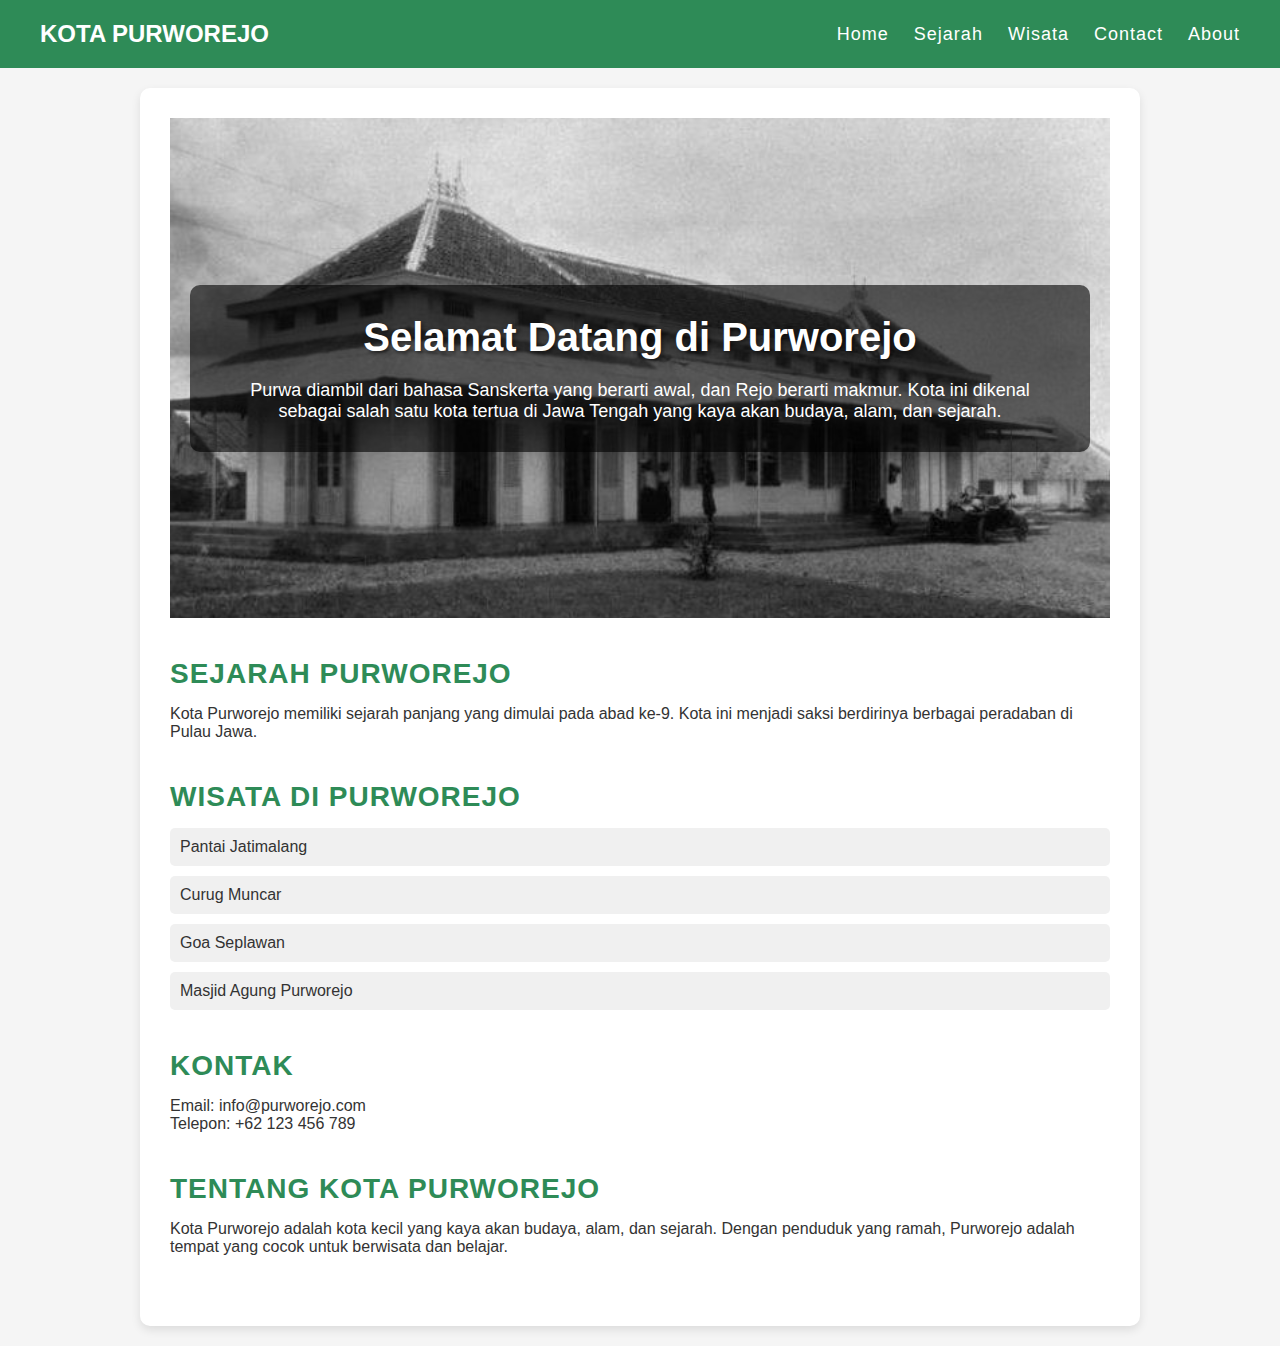
<file: index.html>
<!DOCTYPE html>
<html lang="id">
<head>
    <meta charset="UTF-8">
    <meta name="viewport" content="width=device-width, initial-scale=1.0">
    <title>Kota Purworejo</title>
    <link rel="stylesheet" href="styles.css">
</head>
<body>
    <header>
        <div class="title">Kota Purworejo</div>
        <div class="menu-toggle" onclick="toggleMenu()">
            <div></div>
            <div></div>
            <div></div>
        </div>
        <nav>
            <a href="index.html">Home</a>
            <a href="sejarah.html">Sejarah</a>
            <a href="wisata.html">Wisata</a>
            <a href="contact.html">Contact</a>
            <a href="about.html">About</a>
        </nav>
        <div class="mobile-menu" id="mobileMenu">
            <a href="index.html">Home</a>
            <a href="sejarah.html">Sejarah</a>
            <a href="wisata.html">Wisata</a>
            <a href="contact.html">Contact</a>
            <a href="about.html">About</a>
        </div>
    </header>
    <main class="content">
        <section id="home" class="hero">
            <div class="hero-text">
                <h1>Selamat Datang di Purworejo</h1>
                <p>Purwa diambil dari bahasa Sanskerta yang berarti awal, dan Rejo berarti makmur. Kota ini dikenal sebagai salah satu kota tertua di Jawa Tengah yang kaya akan budaya, alam, dan sejarah.</p>
            </div>
        </section>
        <section id="sejarah">
            <h2>Sejarah Purworejo</h2>
            <p>Kota Purworejo memiliki sejarah panjang yang dimulai pada abad ke-9. Kota ini menjadi saksi berdirinya berbagai peradaban di Pulau Jawa.</p>
        </section>
        <section id="wisata">
            <h2>Wisata di Purworejo</h2>
            <ul>
                <li>Pantai Jatimalang</li>
                <li>Curug Muncar</li>
                <li>Goa Seplawan</li>
                <li>Masjid Agung Purworejo</li>
            </ul>
        </section>
        <section id="contact">
            <h2>Kontak</h2>
            <p>Email: info@purworejo.com</p>
            <p>Telepon: +62 123 456 789</p>
        </section>
        <section id="about">
            <h2>Tentang Kota Purworejo</h2>
            <p>Kota Purworejo adalah kota kecil yang kaya akan budaya, alam, dan sejarah. Dengan penduduk yang ramah, Purworejo adalah tempat yang cocok untuk berwisata dan belajar.</p>
        </section>
    </main>
    <script src="script.js"></script>
</body>
</html>
</file>
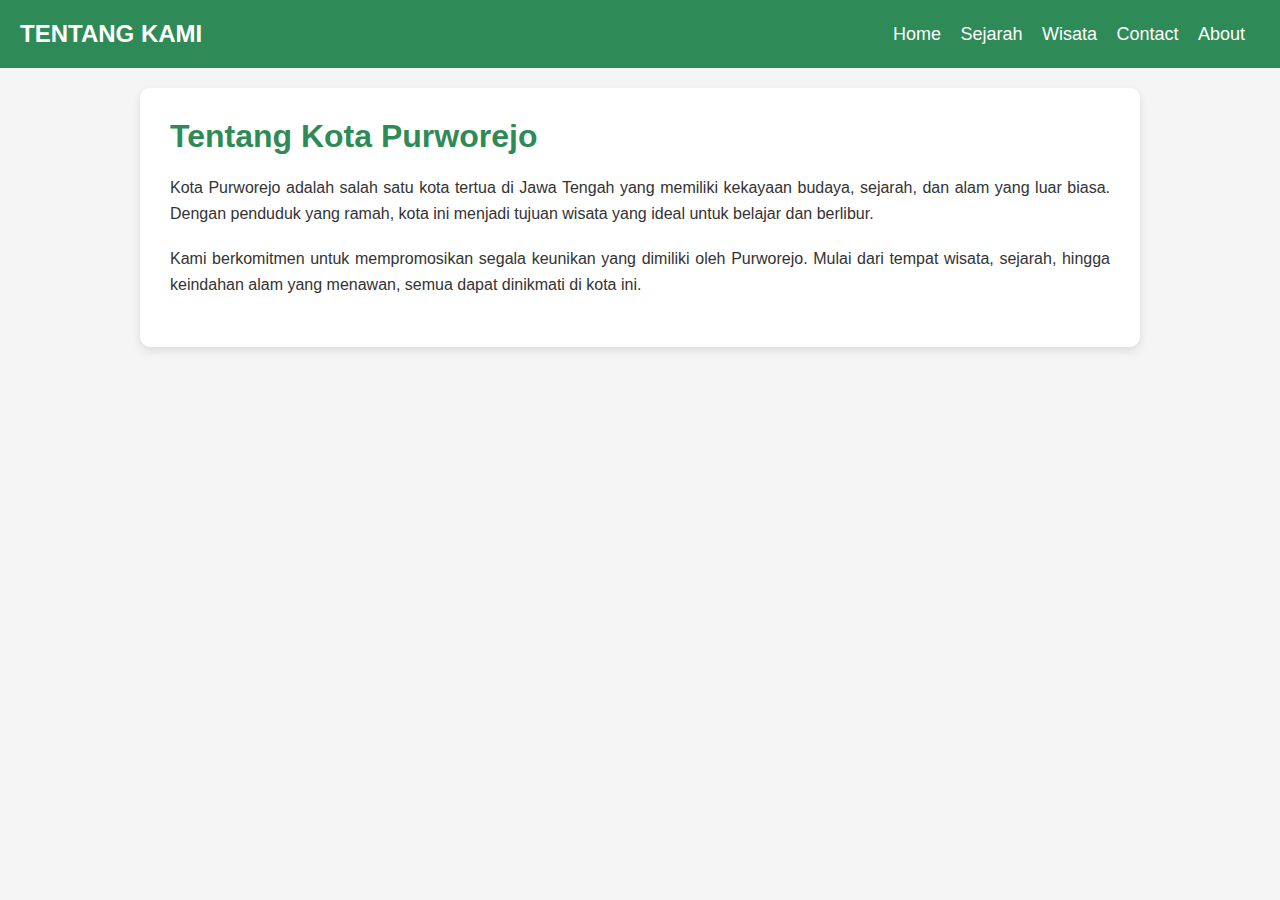
<file: about.html>
<!DOCTYPE html>
<html lang="id">
<head>
    <meta charset="UTF-8">
    <meta name="viewport" content="width=device-width, initial-scale=1.0">
    <title>Tentang Kami</title>
    <link rel="stylesheet" href="about.css">
</head>
<body>
    <header>
        <div class="title">Tentang Kami</div>
        <nav>
            <a href="index.html">Home</a>
            <a href="sejarah.html">Sejarah</a>
            <a href="wisata.html">Wisata</a>
            <a href="contact.html">Contact</a>
            <a href="about.html">About</a>
        </nav>
    </header>
    <main class="about-container">
        <section class="about">
            <h1>Tentang Kota Purworejo</h1>
            <p>Kota Purworejo adalah salah satu kota tertua di Jawa Tengah yang memiliki kekayaan budaya, sejarah, dan alam yang luar biasa. Dengan penduduk yang ramah, kota ini menjadi tujuan wisata yang ideal untuk belajar dan berlibur.</p>
            <p>Kami berkomitmen untuk mempromosikan segala keunikan yang dimiliki oleh Purworejo. Mulai dari tempat wisata, sejarah, hingga keindahan alam yang menawan, semua dapat dinikmati di kota ini.</p>
        </section>
    </main>
    <script src="about.js"></script>
</body>
</html>
</file>
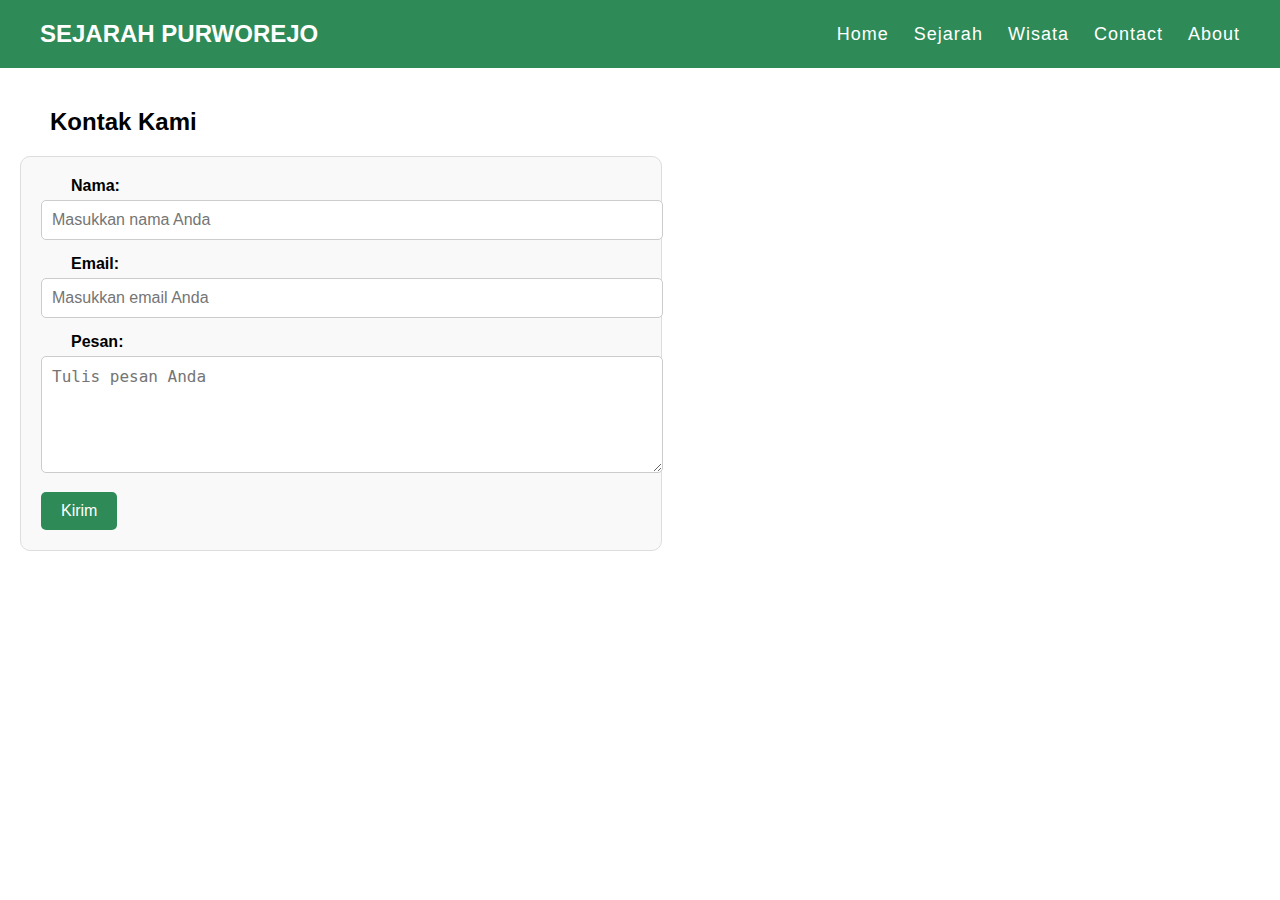
<file: contact.html>
<!DOCTYPE html>
<html lang="id">
<head>
    <meta charset="UTF-8">
    <meta name="viewport" content="width=device-width, initial-scale=1.0">
    <title>Sejarah Purworejo</title>
    <link rel="stylesheet" href="contact.css">
</head>
<body>
    <header>
        <div class="title">Sejarah Purworejo</div>
        <div class="menu-toggle" onclick="toggleMenu()">
            <div></div>
            <div></div>
            <div></div>
        </div>
        <nav>
            <a href="index.html">Home</a>
            <a href="sejarah.html">Sejarah</a>
            <a href="wisata.html">Wisata</a>
            <a href="contact.html">Contact</a>
            <a href="about.html">About</a>
        </nav>
        <div class="mobile-menu" id="mobileMenu">
            <a href="index.html">Home</a>
            <a href="sejarah.html">Sejarah</a>
            <a href="wisata.html">Wisata</a>
            <a href="contact.html">Contact</a>
            <a href="about.html">About</a>
        </div>
    </header>
    <main class="content">
        <section id="contact">
            <h2>Kontak Kami</h2>
            <form id="contactForm">
                <div class="form-group">
                    <label for="name">Nama:</label>
                    <input type="text" id="name" name="name" placeholder="Masukkan nama Anda" required>
                </div>
                <div class="form-group">
                    <label for="email">Email:</label>
                    <input type="email" id="email" name="email" placeholder="Masukkan email Anda" required>
                </div>
                <div class="form-group">
                    <label for="message">Pesan:</label>
                    <textarea id="message" name="message" rows="5" placeholder="Tulis pesan Anda" required></textarea>
                </div>
                <button type="submit">Kirim</button>
                <p id="formResponse" style="display: none; color: green;"></p>
            </form>
        </section>
        
    </main>
    <script src="contact.js"></script>
</body>
</html>
</file>
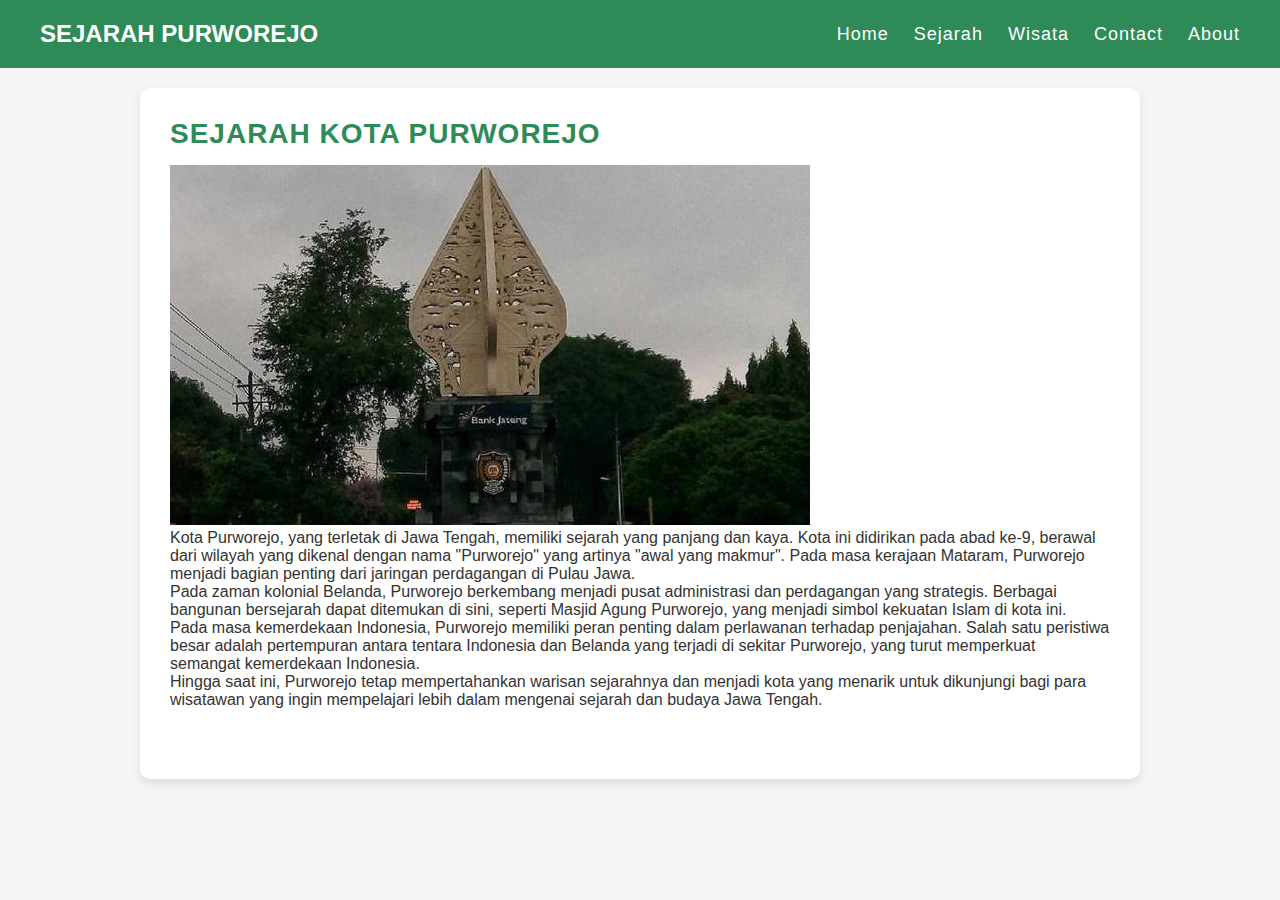
<file: sejarah.html>
<!DOCTYPE html>
<html lang="id">
<head>
    <meta charset="UTF-8">
    <meta name="viewport" content="width=device-width, initial-scale=1.0">
    <title>Sejarah Purworejo</title>
    <link rel="stylesheet" href="styles.css">
</head>
<body>
    <header>
        <div class="title">Sejarah Purworejo</div>
        <div class="menu-toggle" onclick="toggleMenu()">
            <div></div>
            <div></div>
            <div></div>
        </div>
        <nav>
            <a href="index.html">Home</a>
            <a href="sejarah.html">Sejarah</a>
            <a href="wisata.html">Wisata</a>
            <a href="contact.html">Contact</a>
            <a href="about.html">About</a>
        </nav>
        <div class="mobile-menu" id="mobileMenu">
            <a href="index.html">Home</a>
            <a href="sejarah.html">Sejarah</a>
            <a href="wisata.html">Wisata</a>
            <a href="contact.html">Contact</a>
            <a href="about.html">About</a>
        </div>
    </header>
    <main class="content">
        <section id="sejarah">
            <h2>Sejarah Kota Purworejo</h2>
            <img src="pwr3.jpg" alt="Sejarah Purworejo" class="history-image">
            <p>Kota Purworejo, yang terletak di Jawa Tengah, memiliki sejarah yang panjang dan kaya. Kota ini didirikan pada abad ke-9, berawal dari wilayah yang dikenal dengan nama "Purworejo" yang artinya "awal yang makmur". Pada masa kerajaan Mataram, Purworejo menjadi bagian penting dari jaringan perdagangan di Pulau Jawa.</p>
            <p>Pada zaman kolonial Belanda, Purworejo berkembang menjadi pusat administrasi dan perdagangan yang strategis. Berbagai bangunan bersejarah dapat ditemukan di sini, seperti Masjid Agung Purworejo, yang menjadi simbol kekuatan Islam di kota ini.</p>
            <p>Pada masa kemerdekaan Indonesia, Purworejo memiliki peran penting dalam perlawanan terhadap penjajahan. Salah satu peristiwa besar adalah pertempuran antara tentara Indonesia dan Belanda yang terjadi di sekitar Purworejo, yang turut memperkuat semangat kemerdekaan Indonesia.</p>
            <p>Hingga saat ini, Purworejo tetap mempertahankan warisan sejarahnya dan menjadi kota yang menarik untuk dikunjungi bagi para wisatawan yang ingin mempelajari lebih dalam mengenai sejarah dan budaya Jawa Tengah.</p>
        </section>
    </main>
    <script src="script.js"></script>
</body>
</html>
</file>
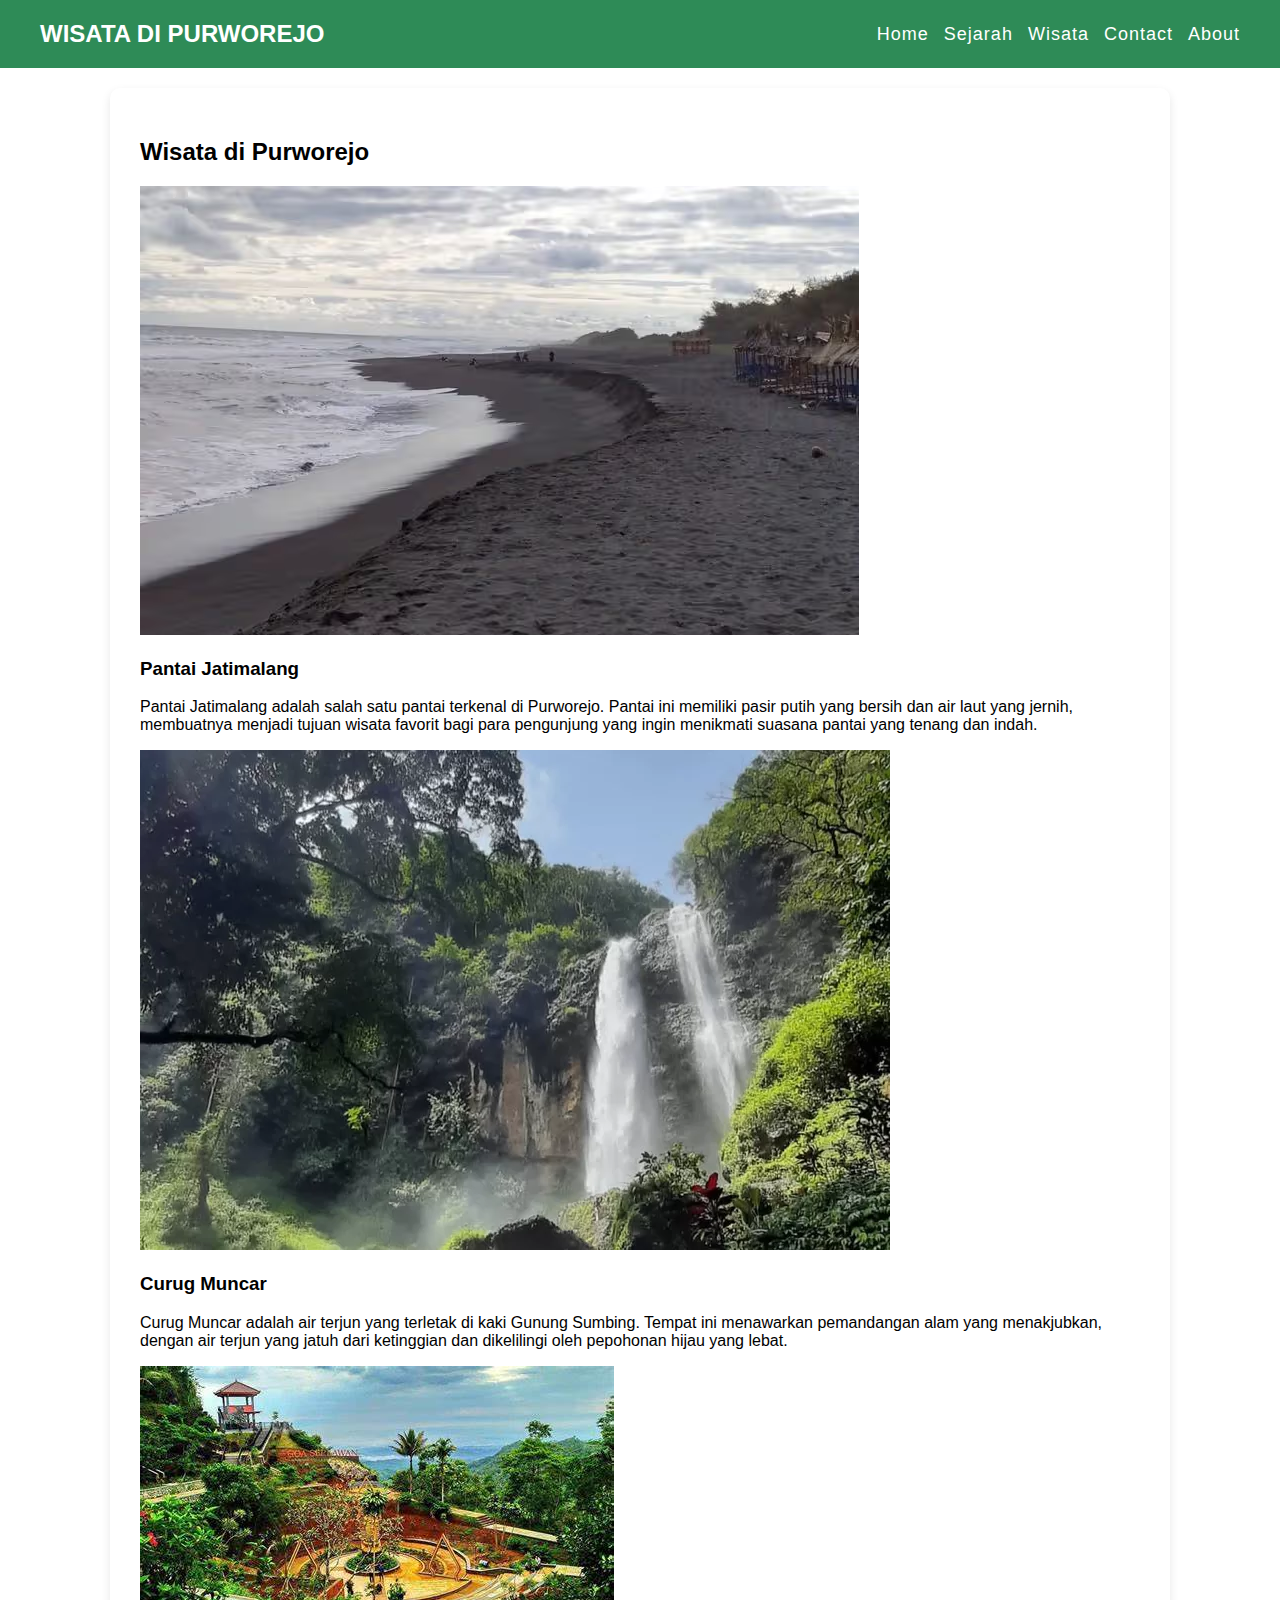
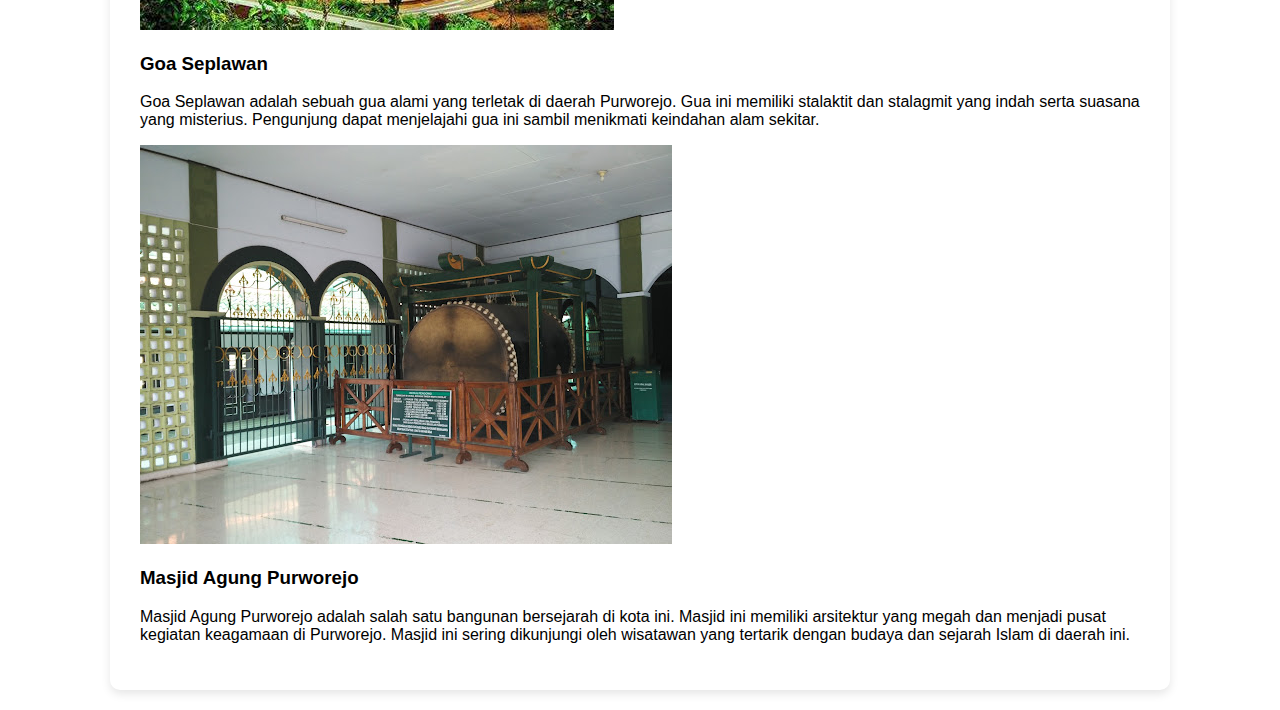
<file: wisata.html>
<!DOCTYPE html>
<html lang="id">
<head>
    <meta charset="UTF-8">
    <meta name="viewport" content="width=device-width, initial-scale=1.0">
    <title>Wisata di Purworejo</title>
    <link rel="stylesheet" href="wisata.css">
</head>
<body>
    <header>
        <div class="title">Wisata di Purworejo</div>
        <div class="menu-toggle" onclick="toggleMenu()">
            <div></div>
            <div></div>
            <div></div>
        </div>
        <nav>
            <a href="index.html">Home</a>
            <a href="sejarah.html">Sejarah</a>
            <a href="wisata.html">Wisata</a>
            <a href="contact.html">Contact</a>
            <a href="about.html">About</a>
        </nav>
        <div class="mobile-menu" id="mobileMenu">
            <a href="index.html">Home</a>
            <a href="sejarah.html">Sejarah</a>
            <a href="wisata.html">Wisata</a>
            <a href="contact.html">Contact</a>
            <a href="about.html">About</a>
        </div>
    </header>
    <main class="content">
        <section id="wisata">
            <h2>Wisata di Purworejo</h2>

            <!-- Pantai Jatimalang -->
            <div class="tourist-spot">
                <img src="jatimalang.jpg" alt="Pantai Jatimalang" class="tourist-image">
                <div class="tourist-description">
                    <h3>Pantai Jatimalang</h3>
                    <p>Pantai Jatimalang adalah salah satu pantai terkenal di Purworejo. Pantai ini memiliki pasir putih yang bersih dan air laut yang jernih, membuatnya menjadi tujuan wisata favorit bagi para pengunjung yang ingin menikmati suasana pantai yang tenang dan indah.</p>
                </div>
            </div>

            <!-- Curug Muncar -->
            <div class="tourist-spot">
                <img src="curug muncar.jpg" alt="Curug Muncar" class="tourist-image">
                <div class="tourist-description">
                    <h3>Curug Muncar</h3>
                    <p>Curug Muncar adalah air terjun yang terletak di kaki Gunung Sumbing. Tempat ini menawarkan pemandangan alam yang menakjubkan, dengan air terjun yang jatuh dari ketinggian dan dikelilingi oleh pepohonan hijau yang lebat.</p>
                </div>
            </div>

            <!-- Goa Seplawan -->
            <div class="tourist-spot">
                <img src="goa seplawan.jpg" alt="Goa Seplawan" class="tourist-image">
                <div class="tourist-description">
                    <h3>Goa Seplawan</h3>
                    <p>Goa Seplawan adalah sebuah gua alami yang terletak di daerah Purworejo. Gua ini memiliki stalaktit dan stalagmit yang indah serta suasana yang misterius. Pengunjung dapat menjelajahi gua ini sambil menikmati keindahan alam sekitar.</p>
                </div>
            </div>

            <!-- Masjid Agung Purworejo -->
            <div class="tourist-spot">
                <img src="Masjid-Agung-Purworejo-8.jpg" alt="Masjid Agung Purworejo" class="tourist-image">
                <div class="tourist-description">
                    <h3>Masjid Agung Purworejo</h3>
                    <p>Masjid Agung Purworejo adalah salah satu bangunan bersejarah di kota ini. Masjid ini memiliki arsitektur yang megah dan menjadi pusat kegiatan keagamaan di Purworejo. Masjid ini sering dikunjungi oleh wisatawan yang tertarik dengan budaya dan sejarah Islam di daerah ini.</p>
                </div>
            </div>

        </section>
    </main>
    <script src="script.js"></script>
</body>
</html>
</file>
<file: styles.css>
* {
    margin: 0;
    padding: 0;
    box-sizing: border-box;
}

body {
    font-family: 'Arial', sans-serif;
    background-color: #f5f5f5;
    color: #333;
}

header {
    background-color: #2E8B57; /* Updated to a more vibrant green */
    color: white;
    padding: 20px 40px;
    display: flex;
    justify-content: space-between;
    align-items: center;
    position: sticky;
    top: 0;
    z-index: 100;
}

.title {
    font-size: 24px;
    font-weight: bold;
    text-transform: uppercase;
}

.menu-toggle {
    display: none;
    flex-direction: column;
    cursor: pointer;
}

.menu-toggle div {
    width: 30px;
    height: 3px;
    background-color: white;
    margin: 5px 0;
}

nav {
    display: flex;
    gap: 25px;
}

nav a {
    color: white;
    text-decoration: none;
    font-size: 18px;
    letter-spacing: 1px;
    transition: color 0.3s;
}

nav a:hover {
    color: #FFD700; /* Highlight color for hover */
}

.mobile-menu {
    display: none;
    position: absolute;
    top: 50px;
    right: 20px;
    background-color: #2E8B57;
    box-shadow: 0 2px 5px rgba(0, 0, 0, 0.3);
    border-radius: 5px;
    overflow: hidden;
}

.mobile-menu a {
    display: block;
    padding: 12px 20px;
    color: white;
    text-decoration: none;
    font-size: 18px;
    border-bottom: 1px solid #4CAF50;
}

.mobile-menu a:hover {
    background-color: #3E9B65;
}

.hero {
    background: url('pwr1.jpg') no-repeat center center/cover;
    height: 500px;
    display: flex;
    align-items: center;
    justify-content: center;
    color: white;
    text-align: center;
    padding: 0 20px;
}

.hero-text {
    background-color: rgba(0, 0, 0, 0.6);
    padding: 30px;
    border-radius: 10px;
}

.hero h1 {
    font-size: 40px;
    margin-bottom: 20px;
    text-shadow: 2px 2px 4px rgba(0, 0, 0, 0.5);
}

.hero p {
    font-size: 18px;
}

.content {
    padding: 30px;
    background-color: #ffffff;
    box-shadow: 0 4px 10px rgba(0, 0, 0, 0.1);
    border-radius: 10px;
    margin: 20px auto;
    max-width: 1000px;
}

section {
    margin-bottom: 40px;
}

h2 {
    font-size: 28px;
    color: #2E8B57;
    margin-bottom: 15px;
    text-transform: uppercase;
    letter-spacing: 1px;
}

ul {
    list-style-type: none;
}

ul li {
    background-color: #f0f0f0;
    padding: 10px;
    margin-bottom: 10px;
    border-radius: 5px;
    transition: background-color 0.3s;
}

ul li:hover {
    background-color: #b2e7b0;
}

@media (max-width: 768px) {
    .menu-toggle {
        display: flex;
    }

    nav {
        display: none;
    }

    .hero h1 {
        font-size: 32px;
    }

    .hero p {
        font-size: 16px;
    }

    .mobile-menu {
        display: block;
    }

    .mobile-menu a {
        padding: 15px;
    }
}
</file>
<file: about.css>
/* about-styles.css */
* {
    margin: 0;
    padding: 0;
    box-sizing: border-box;
}

body {
    font-family: 'Arial', sans-serif;
    background-color: #f5f5f5;
    color: #333;
}

header {
    background-color: #2E8B57;
    color: white;
    padding: 20px;
    display: flex;
    justify-content: space-between;
    align-items: center;
}

.title {
    font-size: 24px;
    font-weight: bold;
    text-transform: uppercase;
}

nav a {
    color: white;
    text-decoration: none;
    margin-right: 15px;
    font-size: 18px;
    transition: color 0.3s;
}

nav a:hover {
    color: #FFD700;
}

.about-container {
    padding: 30px;
    max-width: 1000px;
    margin: 20px auto;
    background: #ffffff;
    border-radius: 10px;
    box-shadow: 0 4px 10px rgba(0, 0, 0, 0.1);
}

h1 {
    color: #2E8B57;
    margin-bottom: 20px;
}

p {
    margin-bottom: 20px;
    line-height: 1.6;
    text-align: justify;
}
</file>
<file: contact.css>
body {
    font-family: Arial, sans-serif;
    margin: 0;
    padding: 0;
}

header {
    background-color: #2E8B57; /* Updated to a more vibrant green */
    color: white;
    padding: 20px 40px;
    display: flex;
    justify-content: space-between;
    align-items: center;
    position: sticky;
    top: 0;
    z-index: 100;
}

.title {
    font-size: 24px;
    font-weight: bold;
    text-transform: uppercase;
}

.menu-toggle {
    display: none;
    flex-direction: column;
    cursor: pointer;
}

.menu-toggle div {
    width: 30px;
    height: 3px;
    background-color: white;
    margin: 5px 0;
}

nav {
    display: flex;
    gap: 25px;
}

nav a {
    color: white;
    text-decoration: none;
    font-size: 18px;
    letter-spacing: 1px;
    transition: color 0.3s;
}
nav a:hover {
    color: #FFD700; /* Highlight color for hover */
}

.mobile-menu {
    display: none;
    position: absolute;
    top: 50px;
    right: 20px;
    background-color: #2E8B57;
    box-shadow: 0 2px 5px rgba(0, 0, 0, 0.3);
    border-radius: 5px;
    overflow: hidden;
}

.mobile-menu a {
    display: block;
    padding: 12px 20px;
    color: white;
    text-decoration: none;
    font-size: 18px;
    border-bottom: 1px solid #4CAF50;
}

.mobile-menu a:hover {
    background-color: #3E9B65;
}
.content {
    padding: 20px;
    text-align: justify; /* Justifies the text (both left and right edges) */
    text-indent: 30px; /* Indents the first line of each paragraph */
    margin-bottom: 15px; /* Adds spacing between paragraphs */
}

#sejarah {
    margin-top: 20px;
    text-align: justify; /* Justifies the text (both left and right edges) */
    text-indent: 30px; /* Indents the first line of each paragraph */
    margin-bottom: 15px; /* Adds spacing between paragraphs */
}

form {
    margin-top: 20px;
    padding: 20px;
    background-color: #f9f9f9;
    border: 1px solid #ddd;
    border-radius: 10px;
    max-width: 600px;
}

.form-group {
    margin-bottom: 15px;
}

label {
    display: block;
    margin-bottom: 5px;
    font-weight: bold;
}

input, textarea {
    width: 100%;
    padding: 10px;
    border: 1px solid #ccc;
    border-radius: 5px;
    font-size: 16px;
}

button {
    background-color: #2E8B57;
    color: white;
    border: none;
    padding: 10px 20px;
    border-radius: 5px;
    font-size: 16px;
    cursor: pointer;
    transition: background-color 0.3s;
}

button:hover {
    background-color: #3E9B65;
}

#formResponse {
    margin-top: 15px;
    font-weight: bold;
}

.history-image {
    width: 100%;
    max-width: 800px; /* Limiting the max width to ensure it doesn't stretch too much */
    height: auto;
    margin-bottom: 20px;
    display: block;
    margin-left: auto;
    margin-right: auto; /* Centers the image */
}

#sejarah p {
    text-align: justify; /* Justifies the text (both left and right edges) */
    text-indent: 30px; /* Indents the first line of each paragraph */
    margin-bottom: 15px; /* Adds spacing between paragraphs */
}

@media (max-width: 768px) {
    .menu-toggle {
        display: flex;
    }

    nav {
        display: none;
    }
}
</file>
<file: wisata.css>
body {
    font-family: Arial, sans-serif;
    margin: 0;
    padding: 0;
}

header {
    background-color: #2E8B57; /* Updated to a more vibrant green */
    color: white;
    padding: 20px 40px;
    display: flex;
    justify-content: space-between;
    align-items: center;
    position: sticky;
    top: 0;
    z-index: 100;
}

.title {
    font-size: 24px;
    font-weight: bold;
    text-transform: uppercase;
}

.menu-toggle {
    display: none;
    flex-direction: column;
    cursor: pointer;
}

.menu-toggle div {
    width: 30px;
    height: 3px;
    background-color: white;
    margin: 5px 0;
}

nav {
    display: flex;
    gap: 15px;
}

nav a {
    color: white;
    text-decoration: none;
    font-size: 18px;
    letter-spacing: 1px;
    transition: color 0.3s;
}

nav a:hover {
    color: #FFD700; /* Highlight color for hover */
}

.mobile-menu {
    display: none;
    position: absolute;
    top: 50px;
    right: 20px;
    background-color: #2E8B57;
    box-shadow: 0 2px 5px rgba(0, 0, 0, 0.3);
    border-radius: 5px;
    overflow: hidden;
}

.mobile-menu a {
    display: block;
    padding: 12px 20px;
    color: white;
    text-decoration: none;
    font-size: 18px;
    border-bottom: 1px solid #4CAF50;
}

.mobile-menu a:hover {
    background-color: #3E9B65;
}

.content {
    padding: 30px;
    background-color: #ffffff;
    box-shadow: 0 4px 10px rgba(0, 0, 0, 0.1);
    border-radius: 10px;
    margin: 20px auto;
    max-width: 1000px;
}

#sejarah, #wisata {
    margin-top: 20px;
}

.history-image, .wisata-image {
    width: 100%;
    height: auto;
    margin-bottom: 20px;
}

.wisata-item {
    margin-bottom: 30px;
}

.wisata-item h3 {
    margin-top: 10px;
    font-size: 22px;
}

.wisata-item p {
    font-size: 16px;
    color: #555;
}

@media (max-width: 768px) {
    .menu-toggle {
        display: flex;
    }

    nav {
        display: none;
    }
}
</file>
